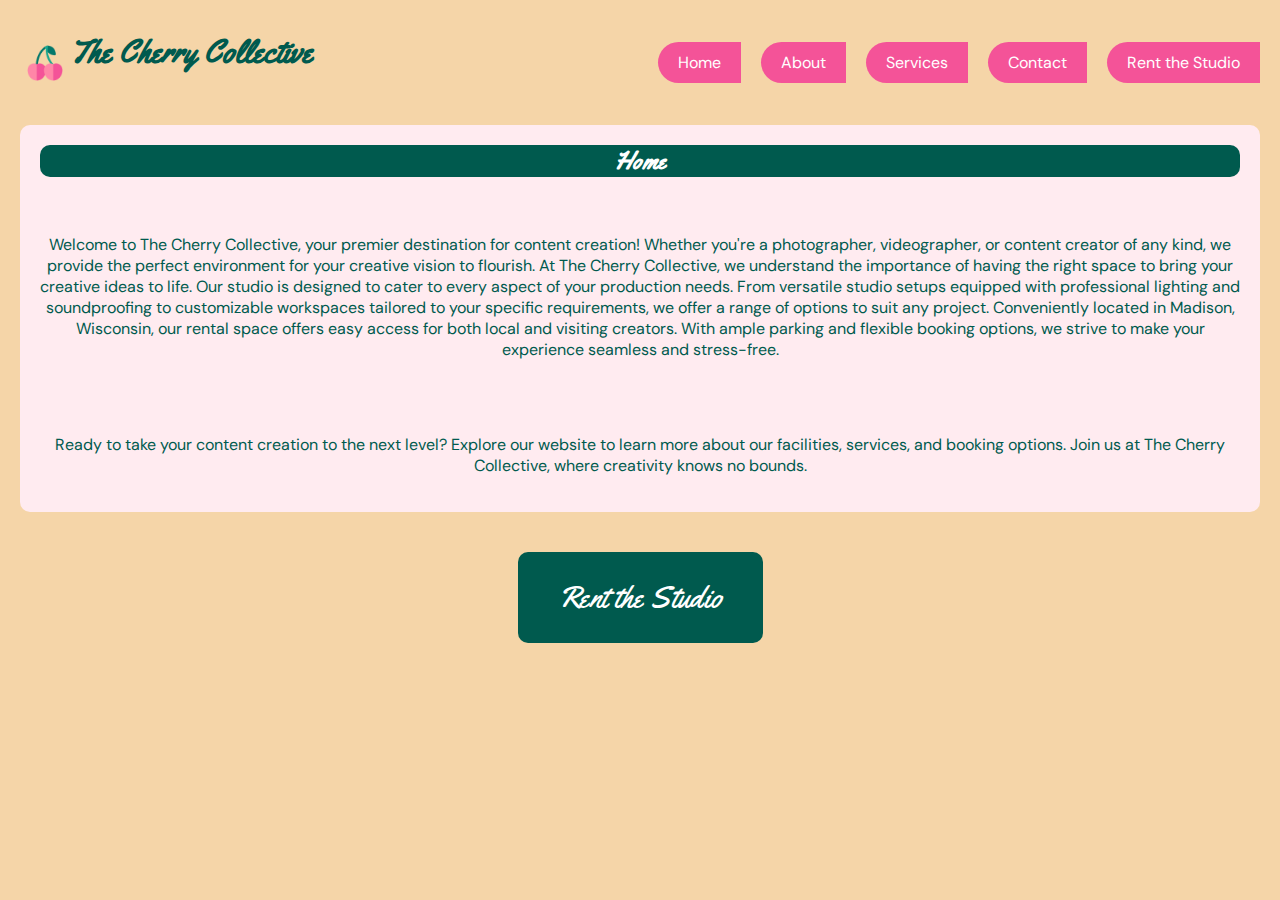
<file: index.html>
<!DOCTYPE html>
<html lang="en">
<head>
    <meta charset="UTF-8">
    <meta name="viewport" content="width=device-width, initial-scale=1.0">
    <link rel="stylesheet" href="styles.css">
    <link rel="apple-touch-icon" sizes="180x180" href="images/apple-touch-icon.png">
<link rel="icon" type="image/png" sizes="32x32" href="images/favicon-32x32.png">
<link rel="icon" type="image/png" sizes="16x16" href="images/favicon-16x16.png">
<link rel="manifest" href="images/site.webmanifest">
<link rel="mask-icon" href="images/safari-pinned-tab.svg" color="#5bbad5">
<link rel="shortcut icon" href="images/favicon.ico">
<meta name="msapplication-TileColor" content="#da532c">
<meta name="msapplication-config" content="images/browserconfig.xml">
<meta name="theme-color" content="#ffffff">
<link rel="preconnect" href="https://fonts.googleapis.com">
<link rel="preconnect" href="https://fonts.gstatic.com" crossorigin>
<link href="https://fonts.googleapis.com/css2?family=DM+Sans:ital,opsz,wght@0,9..40,100..1000;1,9..40,100..1000&display=swap" rel="stylesheet">
<link rel="preconnect" href="https://fonts.googleapis.com">
<link rel="preconnect" href="https://fonts.gstatic.com" crossorigin>
<link href="https://fonts.googleapis.com/css2?family=Yellowtail&display=swap" rel="stylesheet">

    <title>The Cherry Collective</title>
</head>

<body>
<div class="container">
    
<header>
<img src="images/logo.png" alt="cherrylogo" class="logo">
<h1>The Cherry Collective</h1>

<nav>
<ul class="menu">
    <li><a href="index.html">Home</a></li>
    <li><a href="about.html">About</a></li>
    <li><a href="service.html">Services</a></li>
    <li><a href="contact.html">Contact</a></li>
    <li><a href="studio.html">Rent the Studio</a></li>
</ul>
</nav>
</header>

<main>
<section id="home">
<h2>Home</h2>
<br>

<p class="description">Welcome to The Cherry Collective, your premier destination for content creation! Whether you're a photographer, videographer, or content creator of any kind, we provide the perfect environment for your creative vision to flourish. At The Cherry Collective, we understand the importance of having the right space to bring your creative ideas to life. Our studio is designed to cater to every aspect of your production needs. From versatile studio setups equipped with professional lighting and soundproofing to customizable workspaces tailored to your specific requirements, we offer a range of options to suit any project. Conveniently located in Madison, Wisconsin, our rental space offers easy access for both local and visiting creators. With ample parking and flexible booking options, we strive to make your experience seamless and stress-free.</p>

<br>
<br>


<p class="learnmore">Ready to take your content creation to the next level? Explore our website to learn more about our facilities, services, and booking options. Join us at The Cherry Collective, where creativity knows no bounds.</p>
</section>
</main>

<footer>

    <form style="display: inline" action="studio.html" method="get">
        <button class="rent-button">Rent the Studio</button>
      </form>

</footer>

</div>
</body>
</html>
</file>
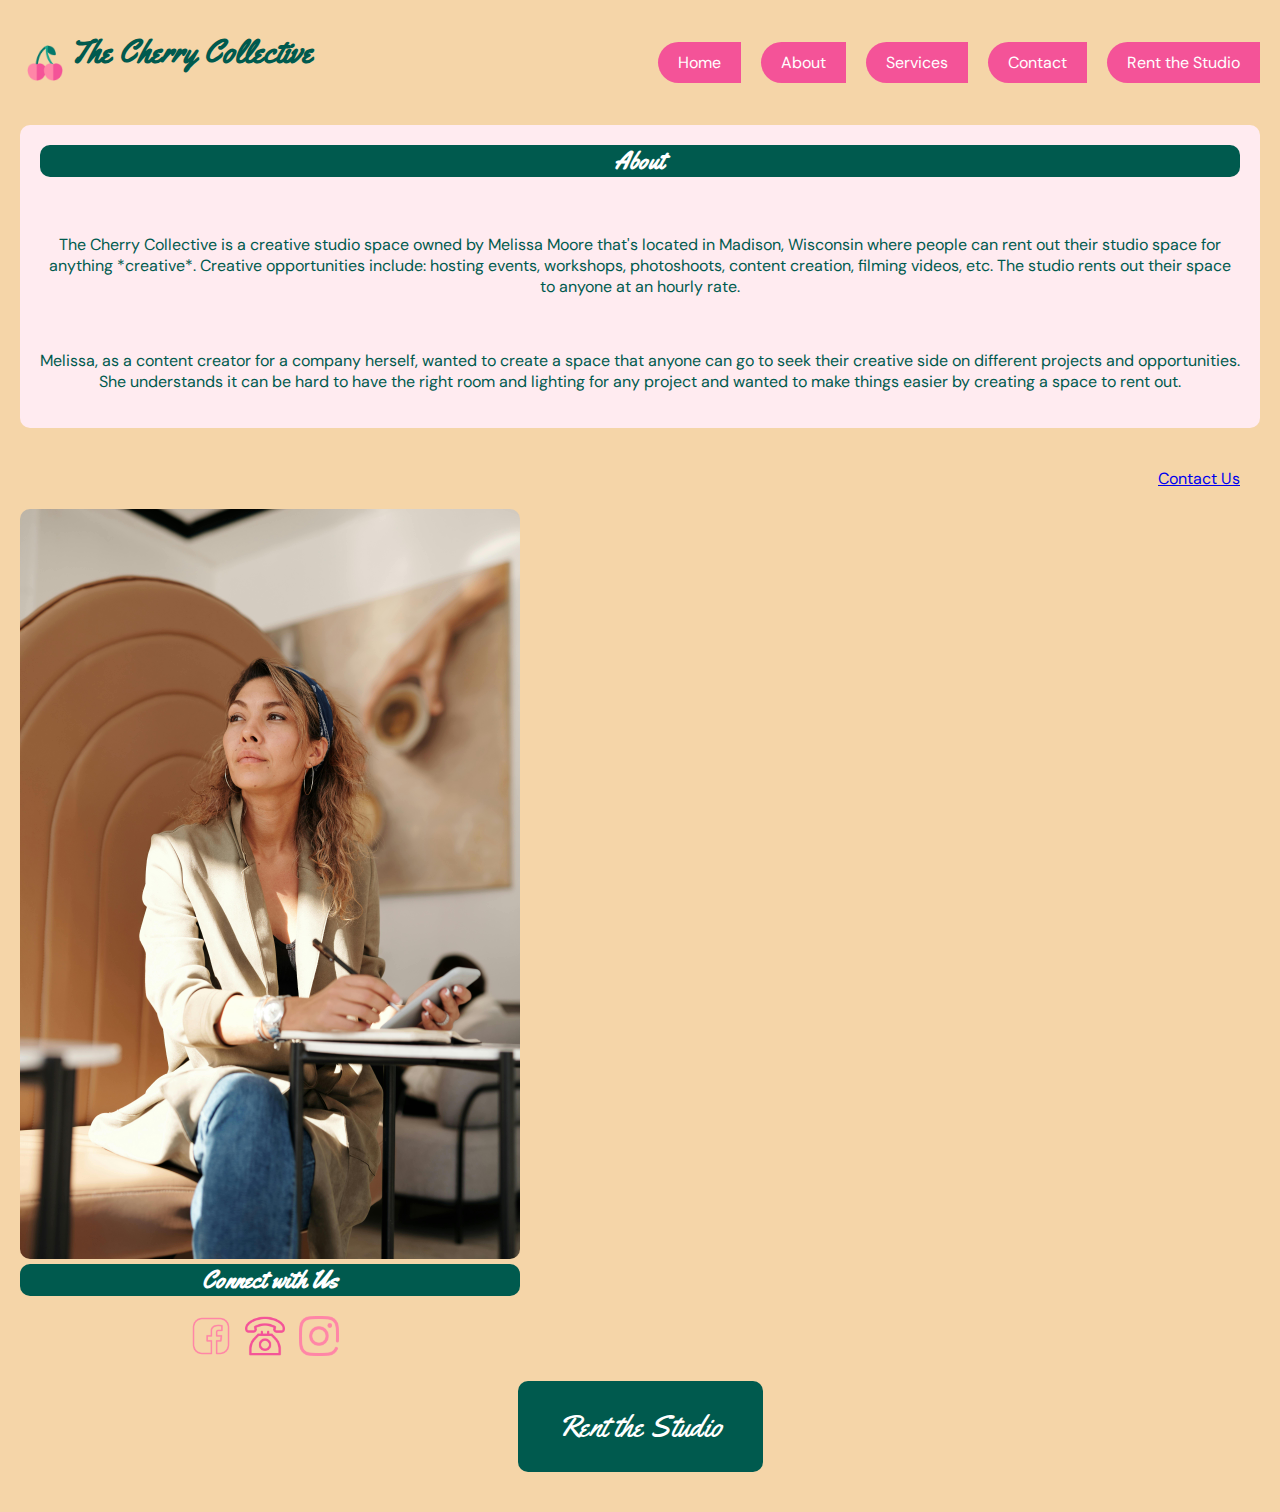
<file: about.html>
<!DOCTYPE html>
<html lang="en">
<head>
    <meta charset="UTF-8">
    <meta name="viewport" content="width=device-width, initial-scale=1.0">
    <link rel="stylesheet" href="styles.css">
    <link rel="apple-touch-icon" sizes="180x180" href="images/apple-touch-icon.png">
<link rel="icon" type="image/png" sizes="32x32" href="images/favicon-32x32.png">
<link rel="icon" type="image/png" sizes="16x16" href="images/favicon-16x16.png">
<link rel="manifest" href="images/site.webmanifest">
<link rel="mask-icon" href="images/safari-pinned-tab.svg" color="#5bbad5">
<link rel="shortcut icon" href="images/favicon.ico">
<meta name="msapplication-TileColor" content="#da532c">
<meta name="msapplication-config" content="images/browserconfig.xml">
<meta name="theme-color" content="#ffffff">
<link rel="preconnect" href="https://fonts.googleapis.com">
<link rel="preconnect" href="https://fonts.gstatic.com" crossorigin>
<link href="https://fonts.googleapis.com/css2?family=DM+Sans:ital,opsz,wght@0,9..40,100..1000;1,9..40,100..1000&display=swap" rel="stylesheet">
<link rel="preconnect" href="https://fonts.googleapis.com">
<link rel="preconnect" href="https://fonts.gstatic.com" crossorigin>
<link href="https://fonts.googleapis.com/css2?family=Yellowtail&display=swap" rel="stylesheet">
    <title>About</title>
    </head>

    <body>
    <div class="container">
    <header>
        <img src="images/logo.png" alt="cherrylogo" class="logo">
        <h1>The Cherry Collective</h1>

        <nav>
        <ul class="menu">
        
        <li><a href="index.html">Home</a></li>
        <li><a href="about.html">About</a></li>
        <li><a href="service.html">Services</a></li>
        <li><a href="contact.html">Contact</a></li>
        <li><a href="studio.html">Rent the Studio</a></li>
        </ul>
        
        </nav>
        </header>

<main>
<section id="about">
<h2>About</h2>
<br>
<p class="description">The Cherry Collective is a creative studio space owned by Melissa Moore that's located in Madison, Wisconsin where people can rent out their studio space for anything *creative*. Creative opportunities include: hosting events, workshops, photoshoots, content creation, filming videos, etc. The studio rents out their space to anyone at an hourly rate.</p>
<br>
<p>Melissa, as a content creator for a company herself, wanted to create a space that anyone can go to seek their creative side on different projects and opportunities. She understands it can be hard to have the right room and lighting for any project and wanted to make things easier by creating a space to rent out. </p>
</section>

<div class="contact">
<nav>
<a href="contact.html">Contact Us</a>
</nav>
</div>

<div class="contactpic">
<img src="images/melissa.jpg" alt="owner" class="contactpic">

<h2>Connect with Us</h2>
<div class="socials">
<a href="https://fb.com/">
<img src="images/social-media.png" alt="facebook"></a>
<img src="images/telephone.png" alt="telephone">
<a href="https://instagram.com/">
<img src="images/instagram.png" alt="insta"></a>
</div>

</div>


</main>
<footer>
    <form style="display: inline" action="studio.html" method="get">
        <button class="rent-button">Rent the Studio</button>
      </form>
</footer>

</div>
</body>
</html>
</file>
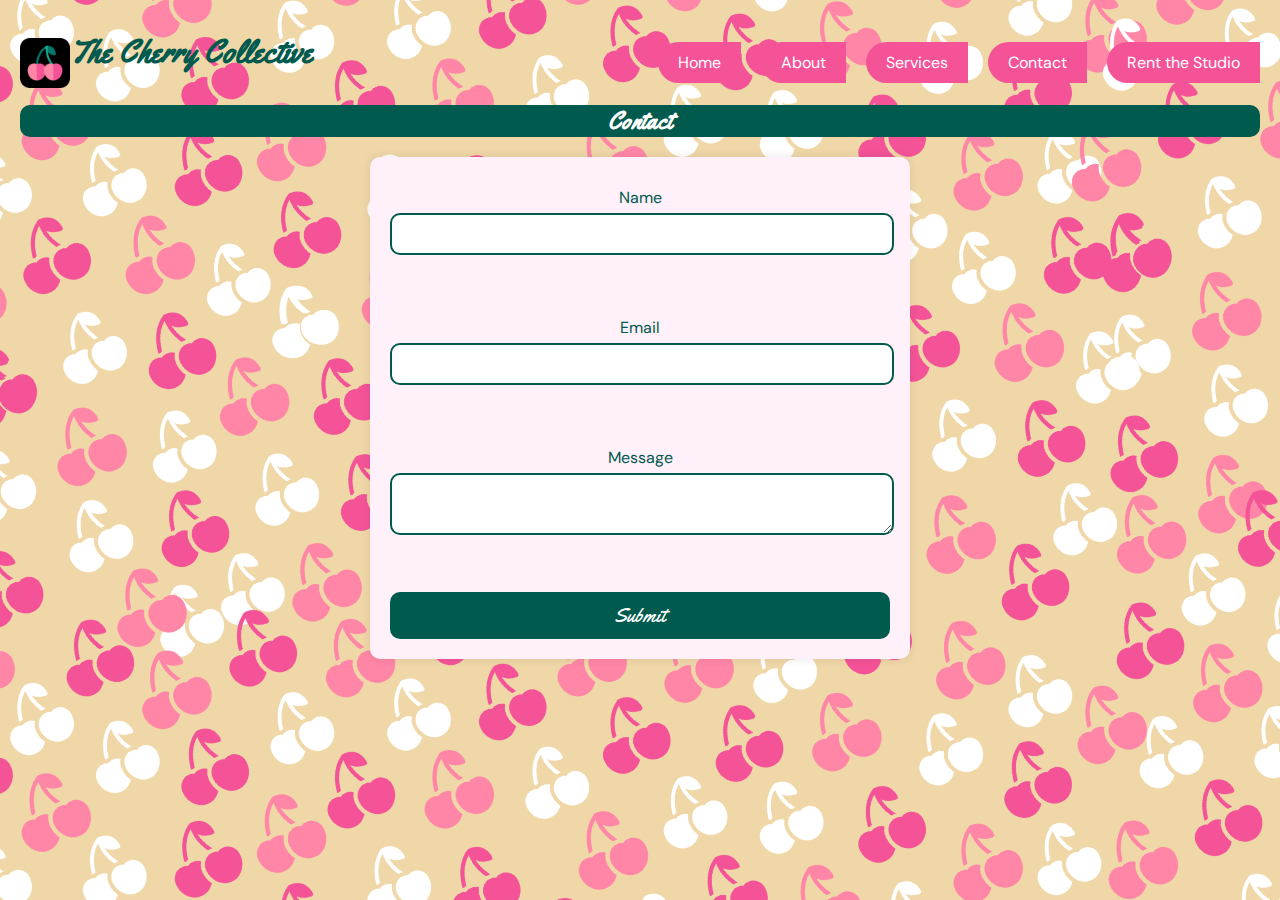
<file: contact.html>
<!DOCTYPE html>
<html lang="en">
<head>
    <meta charset="UTF-8">
    <meta name="viewport" content="width=device-width, initial-scale=1.0">
    <link rel="stylesheet" href="styles.css">
    <link rel="apple-touch-icon" sizes="180x180" href="images/apple-touch-icon.png">
<link rel="icon" type="image/png" sizes="32x32" href="images/favicon-32x32.png">
<link rel="icon" type="image/png" sizes="16x16" href="images/favicon-16x16.png">
<link rel="manifest" href="images/site.webmanifest">
<link rel="mask-icon" href="images/safari-pinned-tab.svg" color="#5bbad5">
<link rel="shortcut icon" href="images/favicon.ico">
<meta name="msapplication-TileColor" content="#da532c">
<meta name="msapplication-config" content="images/browserconfig.xml">
<meta name="theme-color" content="#ffffff">
<link rel="preconnect" href="https://fonts.googleapis.com">
<link rel="preconnect" href="https://fonts.gstatic.com" crossorigin>
<link href="https://fonts.googleapis.com/css2?family=DM+Sans:ital,opsz,wght@0,9..40,100..1000;1,9..40,100..1000&display=swap" rel="stylesheet">
<link rel="preconnect" href="https://fonts.googleapis.com">
<link rel="preconnect" href="https://fonts.gstatic.com" crossorigin>
<link href="https://fonts.googleapis.com/css2?family=Yellowtail&display=swap" rel="stylesheet">
    <title>Contact</title>
</head>

<body class="contact-page">
<div class="container">

<header>
    <img src="images/blackcherrylogo.png" alt="blackcherrylogo" class="blacklogo">
    <h1>The Cherry Collective</h1>
    
    <nav>
    
    <ul class="menu">
    <li><a href="index.html">Home</a></li>
    <li><a href="about.html">About</a></li>
    <li><a href="service.html">Services</a></li>
    <li><a href="contact.html">Contact</a></li>
    <li><a href="studio.html">Rent the Studio</a></li>
    </ul>
    
    </nav>
    </header>

<main>
<h2>Contact</h2>

<form class="contact-form">
<label for="name">Name</label>
<input type="text" id="name" name="Name">
<br>
<br>
<br>
<label for="email">Email</label>
<input type="email" id="email" name="Email">
<br>
<br>
<br>
<label for="message">Message</label>
<textarea id="message" name="Message"></textarea>
<br>
<br>
<br>

<div class="actions"></div>

<button type="submit">Submit</button>

</form>


</main>

</div>
</body>

</html>
</file>
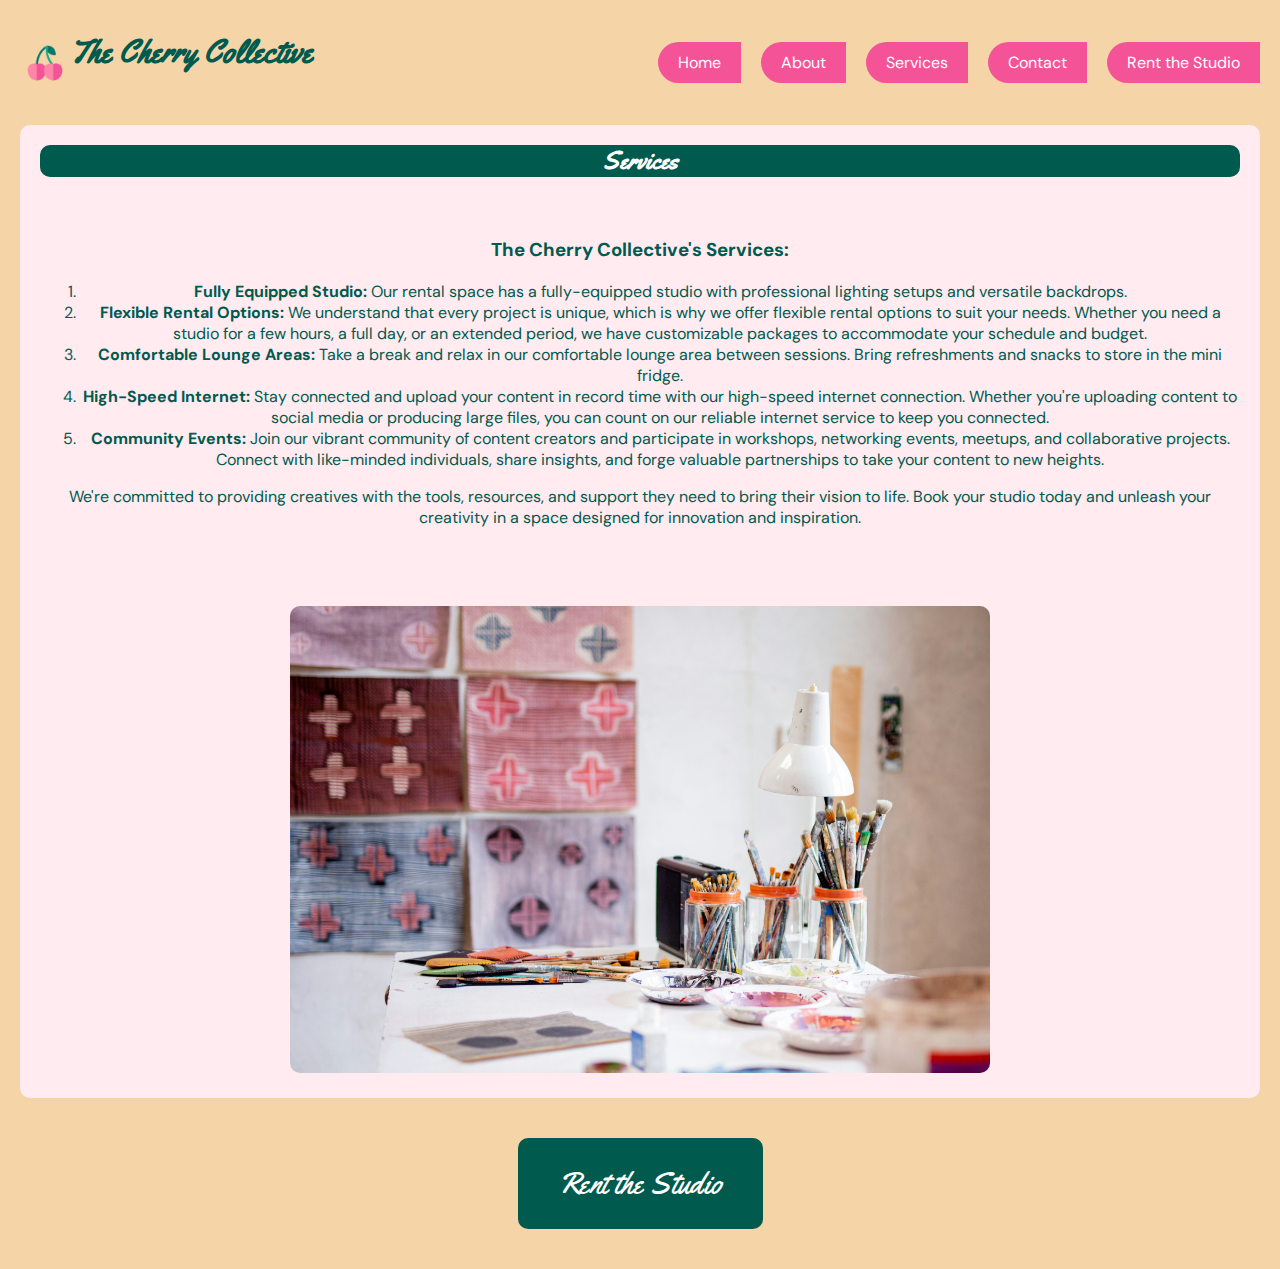
<file: service.html>
<!DOCTYPE html>
<html lang="en">
<head>
    <meta charset="UTF-8">
    <meta name="viewport" content="width=device-width, initial-scale=1.0">
    <link rel="stylesheet" href="styles.css">
    <link rel="apple-touch-icon" sizes="180x180" href="images/apple-touch-icon.png">
<link rel="icon" type="image/png" sizes="32x32" href="images/favicon-32x32.png">
<link rel="icon" type="image/png" sizes="16x16" href="images/favicon-16x16.png">
<link rel="manifest" href="images/site.webmanifest">
<link rel="mask-icon" href="images/safari-pinned-tab.svg" color="#5bbad5">
<link rel="shortcut icon" href="images/favicon.ico">
<meta name="msapplication-TileColor" content="#da532c">
<meta name="msapplication-config" content="images/browserconfig.xml">
<meta name="theme-color" content="#ffffff">
<link rel="preconnect" href="https://fonts.googleapis.com">
<link rel="preconnect" href="https://fonts.gstatic.com" crossorigin>
<link href="https://fonts.googleapis.com/css2?family=DM+Sans:ital,opsz,wght@0,9..40,100..1000;1,9..40,100..1000&display=swap" rel="stylesheet">
<link rel="preconnect" href="https://fonts.googleapis.com">
<link rel="preconnect" href="https://fonts.gstatic.com" crossorigin>
<link href="https://fonts.googleapis.com/css2?family=Yellowtail&display=swap" rel="stylesheet">
    <title>Services</title>
</head>

<body>
<div class="container">
<header>
    <img src="images/logo.png" alt="cherrylogo" class="logo">
    <h1>The Cherry Collective</h1>

    <nav>
<ul class="menu">
    <li><a href="index.html">Home</a></li>
    <li><a href="about.html">About</a></li>
    <li><a href="service.html">Services</a></li>
    <li><a href="contact.html">Contact</a></li>
    <li><a href="studio.html">Rent the Studio</a></li>
</ul> 
    </nav>
    </header>


<main>

<section id="services">
<h2>Services</h2>
<br>
<h3>The Cherry Collective's Services:</h3>

<ol>
<li><strong>Fully Equipped Studio:</strong> Our rental space has a fully-equipped studio with professional lighting setups and versatile backdrops.</li>

<li><strong>Flexible Rental Options:</strong> We understand that every project is unique, which is why we offer flexible rental options to suit your needs. Whether you need a studio for a few hours, a full day, or an extended period, we have customizable packages to accommodate your schedule and budget.</li>

<li><strong>Comfortable Lounge Areas:</strong> Take a break and relax in our comfortable lounge area between sessions. Bring refreshments and snacks to store in the mini fridge.</li>

<li><strong>High-Speed Internet:</strong> Stay connected and upload your content in record time with our high-speed internet connection. Whether you're uploading content to social media or producing large files, you can count on our reliable internet service to keep you connected.</li>

<li><strong>Community Events:</strong> Join our vibrant community of content creators and participate in workshops, networking events, meetups, and collaborative projects. Connect with like-minded individuals, share insights, and forge valuable partnerships to take your content to new heights.</li>

</ol>

<p>We're committed to providing creatives with the tools, resources, and support they need to bring their vision to life. Book your studio today and unleash your creativity in a space designed for innovation and inspiration.</p>

<br>
<br>
<img src="images/workshop.jpg" alt="workshop" class="workshoppic">
</section>

</main>

<footer>
    <form style="display: inline" action="studio.html" method="get">
        <button class="rent-button">Rent the Studio</button>
      </form>
</footer>

</div>
</body>
</html>
</file>
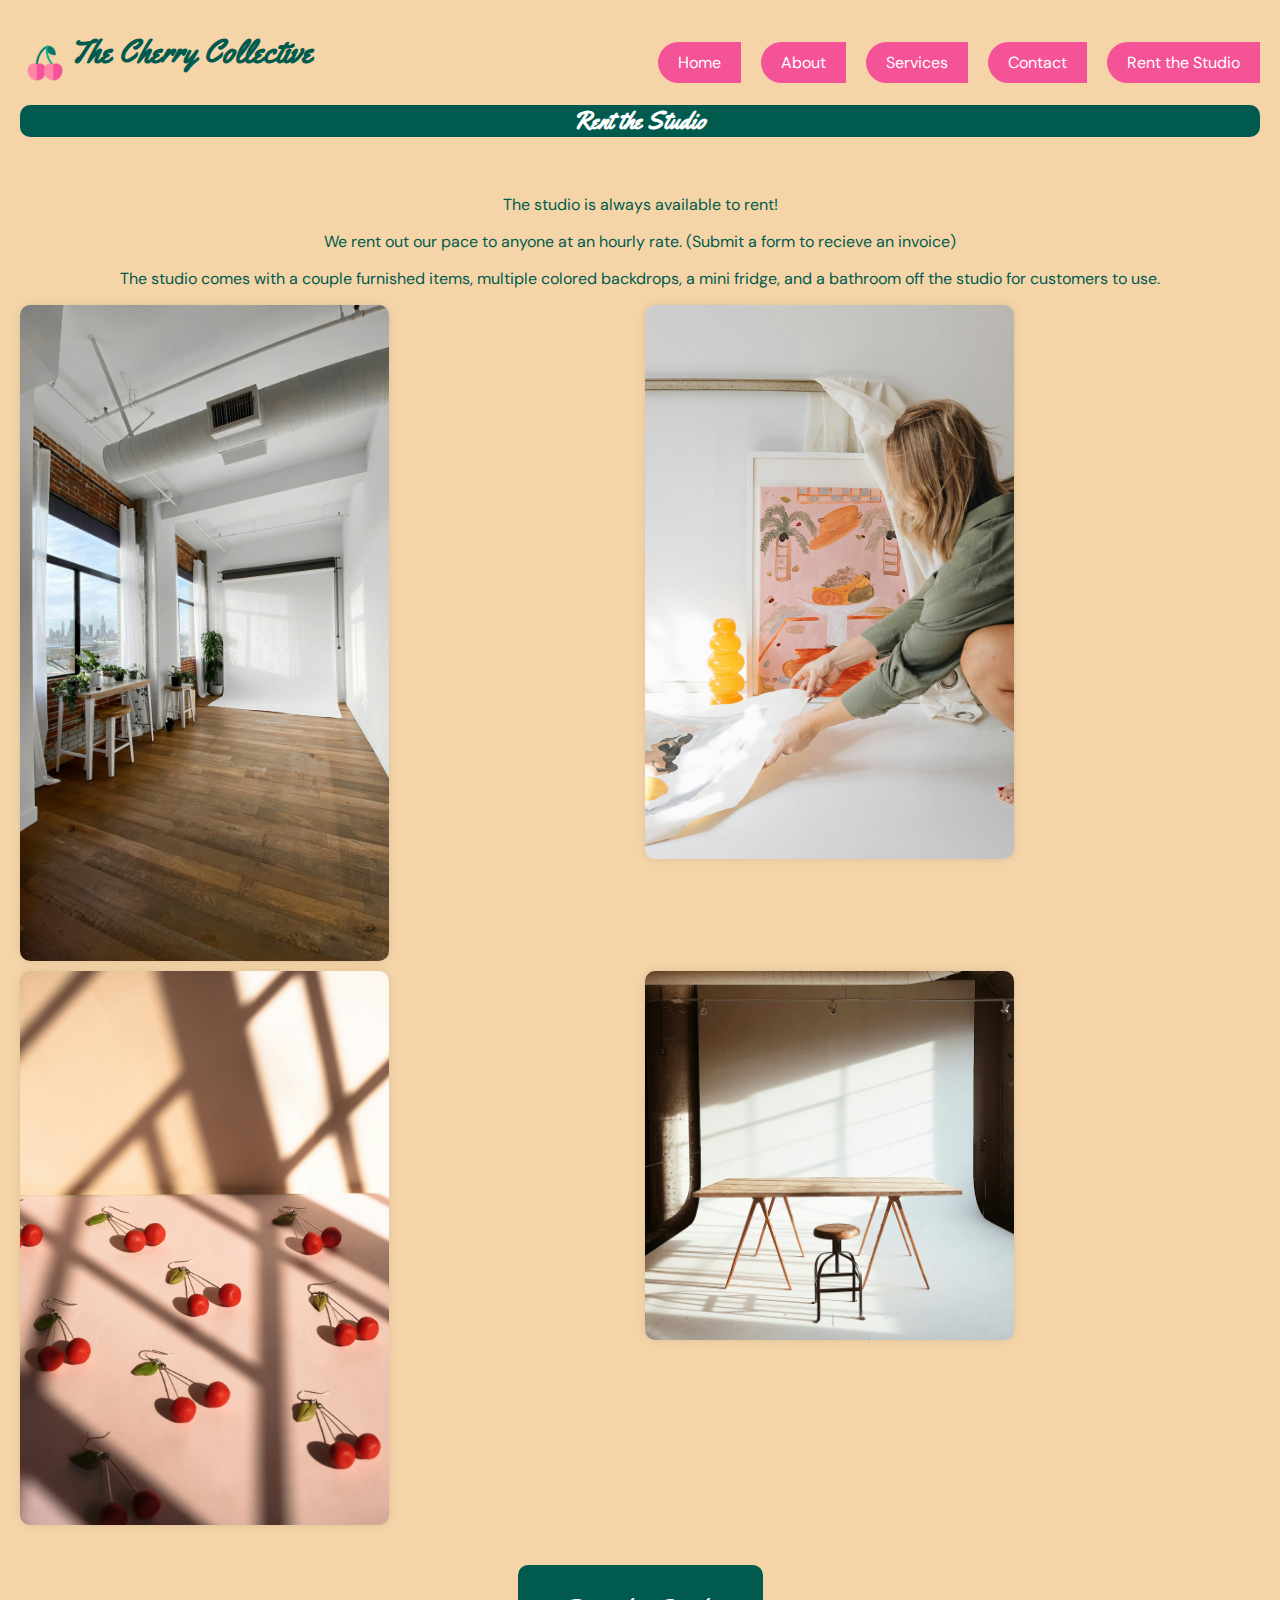
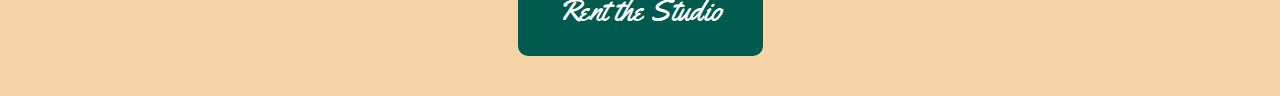
<file: studio.html>
<!DOCTYPE html>
<html lang="en">
<head>
    <meta charset="UTF-8">
    <meta name="viewport" content="width=device-width, initial-scale=1.0">
    <link rel="stylesheet" href="styles.css">
    <link rel="apple-touch-icon" sizes="180x180" href="images/apple-touch-icon.png">
<link rel="icon" type="image/png" sizes="32x32" href="images/favicon-32x32.png">
<link rel="icon" type="image/png" sizes="16x16" href="images/favicon-16x16.png">
<link rel="manifest" href="images/site.webmanifest">
<link rel="mask-icon" href="images/safari-pinned-tab.svg" color="#5bbad5">
<link rel="shortcut icon" href="images/favicon.ico">
<meta name="msapplication-TileColor" content="#da532c">
<meta name="msapplication-config" content="images/browserconfig.xml">
<meta name="theme-color" content="#ffffff">
<link rel="preconnect" href="https://fonts.googleapis.com">
<link rel="preconnect" href="https://fonts.gstatic.com" crossorigin>
<link href="https://fonts.googleapis.com/css2?family=DM+Sans:ital,opsz,wght@0,9..40,100..1000;1,9..40,100..1000&display=swap" rel="stylesheet">
<link rel="preconnect" href="https://fonts.googleapis.com">
<link rel="preconnect" href="https://fonts.gstatic.com" crossorigin>
<link href="https://fonts.googleapis.com/css2?family=Yellowtail&display=swap" rel="stylesheet">
    <title>Rent the Studio</title>
</head>

<body>
<div class="container">
<header>
    <img src="images/logo.png" alt="cherrylogo" class="logo">
    <h1>The Cherry Collective</h1>
    
    <nav>
<ul class="menu">
    <li><a href="index.html">Home</a></li>
    <li><a href="about.html">About</a></li>
    <li><a href="service.html">Services</a></li>
    <li><a href="contact.html">Contact</a></li>
    <li><a href="studio.html">Rent the Studio</a></li>
    </ul>
    </nav>
    </header>

<main>
<h2>Rent the Studio</h2>
<br>

<p>The studio is always available to rent! </p>
<p>We rent out our pace to anyone at an hourly rate. (Submit a form to recieve an invoice)</p>
<p>The studio comes with a couple furnished items, multiple colored backdrops, a mini fridge, and a bathroom off the studio for customers to use.</p>


<div class="rent-studio">
<img src="images/studio1.jpg" alt="studio1">
<img src="images/photo2.jpg" alt="photo2">
<img src="images/cherriesstudio.jpg" alt="cherriesstudio">
<img src="images/studio2.jpg" alt="studio2">
</div>

</main>

<footer>
    <form style="display: inline" action="contact.html" method="get">
        <button class="rent-button">Rent the Studio</button>
      </form>
</footer>

</div>
</body>
</html>
</file>
<file: styles.css>
body {
    font-family: DM Sans;
    margin: 0;
    padding: 0;
    background-color: #f5d5a8;
}

p{
color:#005a4e;
}

.container {
    display: flex;
    flex-direction: column;
    align-items: center;
    text-align: center;
    padding: 20px;
}

header {
    width: 100%;
    display: flex;
    justify-content: space-between;
    align-items: center;
    padding: 10px 0;
}

.logo {
    width: 50px;
    height: auto;
    display: block;
}

nav {
    flex-grow: 1;
    text-align: right;
}

.menu {
    list-style: none;
    margin: 0;
    padding: 0;
    display: flex;
    justify-content:right;
}

.menu li {
    margin-left: 20px;
}

.menu a {
    text-decoration: none;
    color: white;
    background-color: #F45398;
    padding: 10px 20px;
    border-radius: 30px 0 0 30px;
}

.menu a:hover {
    background-color: #ff86a7;
}

main {
    width: 100%;

}

section {
    background-color: #ffebf0;
    padding: 20px;
    margin: 20px 0;
    border-radius: 10px;
}

h1 {
    font-family: yellowtail;
    margin-top: 0;
    color:#005a4e;
    
}

h2{
    font-family: yellowtail;
    margin-top: 0;
    color: #fff;
    background-color: #005a4e;
    border-radius: 10px;
}

.description, .learnmore {
    color: #005a4e;
}

footer {
    width: 100%;
    text-align: center;
    padding: 20px 0;
}

.rent-button {
    font-family: yellowtail;
    background-color: #005a4e;
    color: white;
    border: none;
    padding: 15px 30px;
    border-radius: 10px;
    font-size: 16px;
    cursor: pointer;
}

.rent-button:hover {
    background-color: #1fa790;
    color: #fff;
}

.contact{
display: flex;
align-items: center;
padding: 20px;
}

.contact nav{
font-family: DM Sans;
}

.contactpic{
width: 200px;
height: auto;
border-radius: 10px;
justify-content: center;
}

.connect{
text-align: center;
}

.connect h2{
color:#fff;
}

.socials img{
width: 40px;
height: auto;
margin-right: 10px;
}

ol{
color:#005a4e;
}

h3{
color:#005a4e;
}

.workshoppic{
width: 100%;
max-width: 500px;
height: auto;
margin-top: 20px;
border-radius: 10px;
}

.blacklogo{
    width: 50px;
    height: auto;
    display: block;
}

form{
color:#005a4e;
align-items:center;

}

label{
color:#005a4e
}

.contact-page {
background-image: url(images/cherriesbackground1.png);
background-repeat: repeat;
margin:0;
padding:0;
}

.contact-form{
background-color: #FFF0FA;
padding: 20px;
border-radius: 10px;
box-shadow: 0 0 10px rgba(0, 0, 0, 0.1);
max-width: 500px;
margin: auto;
}

.contact-form label{
display: block;
margin: 10px 0 5px;
font-size: 16px;
align-items: center;
}

.contact-form input,
.contact-form textarea {
width: calc(100% - 20px);
padding: 10px;
margin-bottom: 10px;
border: 2px solid #005a4e;
border-radius: 10px;
font-size: 16px;
}

.contact-form button{
display: block;
width: 100%;
padding: 10px;
background-color:#005a4e;
color: #fff;
border: none;
border-radius: 10px;
font-size: 20px;
cursor: pointer;
font-family: yellowtail;
}

.contact-form button:hover {
background-color:#1fa790;
}

.rent-studio {
display: grid;
grid-template-columns: repeat(2, 1fr);
gap: 10px;
margin-bottom: 20px;
}

.rent-studio img{
width: 100%;
border-radius: 10px;
box-shadow: 0 0 10px rgba(0, 0, 0, 0.1);
}

@media (min-width: 1000px){
.rent-button{
padding: 25px 40px;
font-size: 30px;
}

.contactpic{
    width: 500px;
    height: auto;
    border-radius: 10px;
    justify-content: center;
    }

.workshoppic{
max-width: 700px;
}

.rent-studio img{
width: 60%;
}

}
</file>
